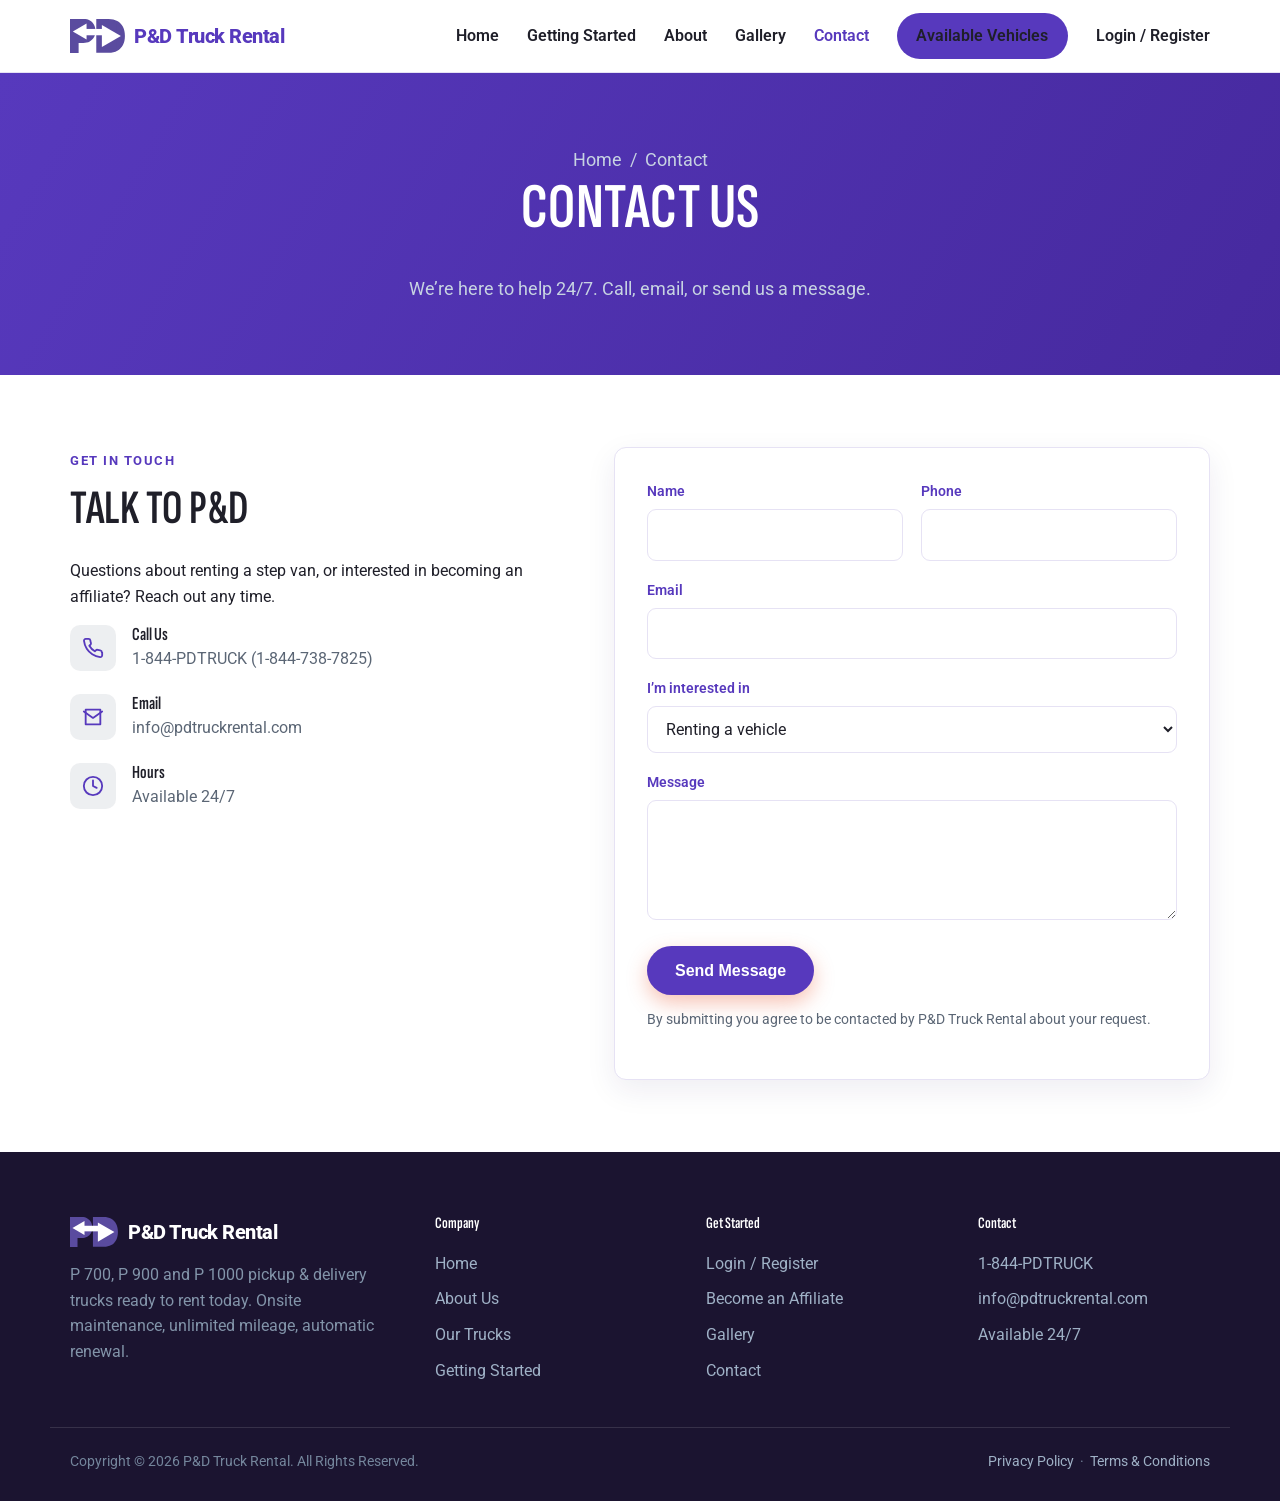
<file: contact.html>
<!DOCTYPE html>
<html lang="en">
<head>
  <meta charset="UTF-8">
  <meta name="viewport" content="width=device-width, initial-scale=1">
  <title>Contact | PD Truck Rental</title>
  <meta name="description" content="Contact P&amp;D Truck Rental 24/7. Call 1-844-PDTRUCK or email info@pdtruckrental.com to rent a step van or become an affiliate.">
  <link rel="preconnect" href="https://fonts.googleapis.com">
  <link rel="preconnect" href="https://fonts.gstatic.com" crossorigin>
  <link href="https://fonts.googleapis.com/css2?family=Roboto:wght@400;500;700&family=Sofia+Sans+Extra+Condensed:wght@500;600;700&display=swap" rel="stylesheet">
  <link rel="stylesheet" href="css/styles.css">
</head>
<body>
  <header class="site-header">
    <div class="container nav">
      <a class="brand" href="index.html" aria-label="P&amp;D Truck Rental home">
        <img class="brand__logo" src="assets/logo.svg" alt="" width="55" height="34">
        <span>P&amp;D&nbsp;Truck&nbsp;Rental</span>
      </a>
      <nav aria-label="Primary">
        <ul class="nav__links" id="nav-links">
          <li><a href="index.html">Home</a></li>
          <li><a href="getting-started.html">Getting Started</a></li>
          <li><a href="about.html">About</a></li>
          <li><a href="gallery.html">Gallery</a></li>
          <li><a href="contact.html" class="is-active">Contact</a></li>
          <li><a href="vehicles.html" class="btn btn--dark" style="padding:.5rem 1.1rem;">Available Vehicles</a></li>
          <li><a href="#" data-open-login>Login / Register</a></li>
        </ul>
      </nav>
      <button class="nav__toggle" aria-label="Toggle menu" aria-expanded="false" aria-controls="nav-links">
        <span></span><span></span><span></span>
      </button>
    </div>
  </header>

  <section class="page-hero">
    <div class="container">
      <p class="breadcrumb"><a href="index.html">Home</a> &nbsp;/&nbsp; Contact</p>
      <h1>Contact Us</h1>
      <p>We&rsquo;re here to help 24/7. Call, email, or send us a message.</p>
    </div>
  </section>

  <section class="section">
    <div class="container contact-grid">
      <div>
        <span class="eyebrow">Get in Touch</span>
        <h2>Talk to P&amp;D</h2>
        <p>Questions about renting a step van, or interested in becoming an affiliate? Reach out any time.</p>
        <ul class="info-list">
          <li class="info-item">
            <span class="info-item__icon"><svg viewBox="0 0 24 24" fill="none" stroke="currentColor" stroke-width="2" stroke-linecap="round" stroke-linejoin="round"><path d="M22 16.9v3a2 2 0 0 1-2.2 2 19.8 19.8 0 0 1-8.6-3 19.5 19.5 0 0 1-6-6 19.8 19.8 0 0 1-3-8.6A2 2 0 0 1 4.1 2h3a2 2 0 0 1 2 1.7c.1.9.3 1.8.6 2.7a2 2 0 0 1-.5 2.1L8 9.6a16 16 0 0 0 6 6l1.1-1.1a2 2 0 0 1 2.1-.5c.9.3 1.8.5 2.7.6a2 2 0 0 1 1.7 2.1z"/></svg></span>
            <div><h4>Call Us</h4><p><a href="tel:18447387825">1-844-PDTRUCK</a> (1-844-738-7825)</p></div>
          </li>
          <li class="info-item">
            <span class="info-item__icon"><svg viewBox="0 0 24 24" fill="none" stroke="currentColor" stroke-width="2" stroke-linecap="round" stroke-linejoin="round"><path d="M4 4h16v16H4z"/><path d="m22 6-10 7L2 6"/></svg></span>
            <div><h4>Email</h4><p><a href="mailto:info@pdtruckrental.com">info@pdtruckrental.com</a></p></div>
          </li>
          <li class="info-item">
            <span class="info-item__icon"><svg viewBox="0 0 24 24" fill="none" stroke="currentColor" stroke-width="2" stroke-linecap="round" stroke-linejoin="round"><circle cx="12" cy="12" r="10"/><path d="M12 6v6l4 2"/></svg></span>
            <div><h4>Hours</h4><p>Available 24/7</p></div>
          </li>
        </ul>
      </div>

      <form class="form" id="contact-form" novalidate>
        <div class="form__success">Thanks! Your message has been sent&mdash;our team will be in touch shortly.</div>
        <div class="form__row">
          <div class="field"><label for="name">Name</label><input id="name" name="name" type="text" required autocomplete="name"></div>
          <div class="field"><label for="phone">Phone</label><input id="phone" name="phone" type="tel" autocomplete="tel"></div>
        </div>
        <div class="field"><label for="email">Email</label><input id="email" name="email" type="email" required autocomplete="email"></div>
        <div class="field"><label for="topic">I&rsquo;m interested in</label>
          <select id="topic" name="topic">
            <option>Renting a vehicle</option>
            <option>Becoming an affiliate</option>
            <option>Maintenance &amp; support</option>
            <option>Something else</option>
          </select>
        </div>
        <div class="field"><label for="message">Message</label><textarea id="message" name="message" required></textarea></div>
        <button type="submit" class="btn btn--primary">Send Message</button>
        <p class="form__note">By submitting you agree to be contacted by P&amp;D Truck Rental about your request.</p>
      </form>
    </div>
  </section>

  <footer class="site-footer">
    <div class="container footer-grid">
      <div class="footer-brand">
        <a class="brand" href="index.html" style="color:#fff;">
          <img class="brand__logo" src="assets/logo.svg" alt="" width="49" height="30">
          <span>P&amp;D Truck Rental</span>
        </a>
        <p>P&nbsp;700, P&nbsp;900 and P&nbsp;1000 pickup &amp; delivery trucks ready to rent today. Onsite maintenance, unlimited mileage, automatic renewal.</p>
      </div>
      <div>
        <h4>Company</h4>
        <ul class="footer-links">
          <li><a href="index.html">Home</a></li>
          <li><a href="about.html">About Us</a></li>
          <li><a href="vehicles.html">Our Trucks</a></li>
          <li><a href="getting-started.html">Getting Started</a></li>
        </ul>
      </div>
      <div>
        <h4>Get Started</h4>
        <ul class="footer-links">
          <li><a href="#" data-open-login>Login / Register</a></li>
          <li><a href="contact.html">Become an Affiliate</a></li>
          <li><a href="gallery.html">Gallery</a></li>
          <li><a href="contact.html">Contact</a></li>
        </ul>
      </div>
      <div>
        <h4>Contact</h4>
        <ul class="footer-links">
          <li><a href="tel:18447387825">1-844-PDTRUCK</a></li>
          <li><a href="mailto:info@pdtruckrental.com">info@pdtruckrental.com</a></li>
          <li>Available 24/7</li>
        </ul>
      </div>
    </div>
    <div class="container footer-bottom">
      <span>Copyright &copy; <span id="year">2026</span> P&amp;D Truck Rental. All Rights Reserved.</span>
      <span><a href="#">Privacy Policy</a> &nbsp;&middot;&nbsp; <a href="#">Terms &amp; Conditions</a></span>
    </div>
  </footer>

  <div class="modal" id="login-modal" role="dialog" aria-modal="true" aria-labelledby="login-title">
    <div class="modal__inner">
      <div class="modal__head">
        <h3 id="login-title">Login</h3>
        <button class="modal__close" data-close aria-label="Close">&times;</button>
      </div>
      <div class="modal__body">
        <div class="tabs__nav">
          <button class="tab-btn is-active" data-tab="tab-renter">Renter</button>
          <button class="tab-btn" data-tab="tab-affiliate">Affiliates</button>
        </div>
        <div class="tab-panel is-active" id="tab-renter">
          <a class="modal-link" href="https://app.pdtruckrental.com" target="_blank" rel="noopener">Login / Register <span aria-hidden="true">&rarr;</span></a>
        </div>
        <div class="tab-panel" id="tab-affiliate">
          <div class="loc-columns">
            <a class="modal-link" href="https://atlanta.pdtruckrental.com" target="_blank" rel="noopener">Atlanta</a>
            <a class="modal-link" href="https://northatlanta.pdtruckrental.com" target="_blank" rel="noopener">North Atlanta</a>
            <a class="modal-link" href="https://miamidade.pdtruckrental.com" target="_blank" rel="noopener">Miami Dade</a>
            <a class="modal-link" href="https://cleveland.pdtruckrental.com" target="_blank" rel="noopener">Cleveland</a>
            <a class="modal-link" href="https://dmv.pdtruckrental.com" target="_blank" rel="noopener">DMV</a>
            <a class="modal-link" href="https://raleigh.pdtruckrental.com" target="_blank" rel="noopener">Raleigh</a>
            <a class="modal-link" href="https://lexington.pdtruckrental.com" target="_blank" rel="noopener">Lexington</a>
            <a class="modal-link" href="https://charlotte.pdtruckrental.com" target="_blank" rel="noopener">Charlotte</a>
            <a class="modal-link" href="https://kentucky.pdtruckrental.com" target="_blank" rel="noopener">Kentucky</a>
            <a class="modal-link" href="https://knoxville.pdtruckrental.com" target="_blank" rel="noopener">Knoxville</a>
            <a class="modal-link" href="https://hamptonroads.pdtruckrental.com" target="_blank" rel="noopener">Hampton Roads</a>
            <a class="modal-link" href="https://richmond.pdtruckrental.com" target="_blank" rel="noopener">Richmond</a>
            <a class="modal-link" href="https://orlando.pdtruckrental.com" target="_blank" rel="noopener">Orlando</a>
            <a class="modal-link" href="https://centralflorida.pdtruckrental.com" target="_blank" rel="noopener">Central Florida</a>
            <a class="modal-link" href="https://lonestar.pdtruckrental.com" target="_blank" rel="noopener">Lone Star</a>
            <a class="modal-link" href="https://newyork.pdtruckrental.com" target="_blank" rel="noopener">New York</a>
            <a class="modal-link" href="https://utah.pdtruckrental.com" target="_blank" rel="noopener">Utah</a>
            <a class="modal-link" href="https://florence.pdtruckrental.com" target="_blank" rel="noopener">Florence</a>
          </div>
        </div>
      </div>
    </div>
  </div>

  <script src="js/main.js"></script>
</body>
</html>
</file>
<file: css/styles.css>
/* ===========================================================
   PD Truck Rental — site styles
   =========================================================== */

:root {
  --navy: #5739bd;          /* brand purple (headings / dark UI) */
  --navy-700: #46299e;      /* darker purple */
  --accent: #5739bd;        /* primary action purple */
  --accent-dark: #46299e;
  --ink: #1f1f29;
  --muted: #5b6675;
  --line: #e6e2f4;
  --bg: #ffffff;
  --bg-soft: #f4f2fb;
  --bg-dark: #1b1430;       /* deep plum footer */
  --radius: 12px;
  --shadow: 0 10px 30px rgba(40, 20, 90, 0.08);
  --shadow-lg: 0 20px 50px rgba(40, 20, 90, 0.16);
  --maxw: 1180px;
  --font: "Roboto", "Segoe UI", system-ui, -apple-system, Helvetica, Arial, sans-serif;
  --font-head: "Sofia Sans Extra Condensed", "Roboto", "Segoe UI", system-ui, sans-serif;
}

* { box-sizing: border-box; }

html { scroll-behavior: smooth; }

body {
  margin: 0;
  font-family: var(--font);
  color: var(--ink);
  line-height: 1.6;
  background: var(--bg);
  -webkit-font-smoothing: antialiased;
}

img { max-width: 100%; display: block; }

a { color: var(--accent); text-decoration: none; }
a:hover { text-decoration: underline; }

h1, h2, h3, h4 {
  font-family: var(--font-head);
  color: var(--ink);
  line-height: 1.05;
  margin: 0 0 .5em;
  text-transform: uppercase;
  font-weight: 600;
  letter-spacing: .5px;
}
h1 { font-size: clamp(2.4rem, 6vw, 4rem); }
h2 { font-size: clamp(2rem, 4.5vw, 3rem); }
h3 { font-size: 1.5rem; text-transform: none; letter-spacing: 0; }
h4 { font-size: 1.15rem; text-transform: none; letter-spacing: 0; }

p { margin: 0 0 1rem; }

.container {
  width: 100%;
  max-width: var(--maxw);
  margin: 0 auto;
  padding: 0 20px;
}

.section { padding: 72px 0; }
.section--soft { background: var(--bg-soft); }
.section--dark { background: var(--bg-dark); color: #cdd7e4; }
.section--dark h2, .section--dark h3 { color: #fff; }

.section__head { max-width: 720px; margin: 0 auto 48px; text-align: center; }
.section__head p { color: var(--muted); font-size: 1.1rem; }

.eyebrow {
  display: inline-block;
  font-size: .8rem;
  font-weight: 700;
  letter-spacing: 1.5px;
  text-transform: uppercase;
  color: var(--accent);
  margin-bottom: .75rem;
}

/* ---------- Buttons ---------- */
.btn {
  display: inline-flex;
  align-items: center;
  gap: .5rem;
  padding: .85rem 1.6rem;
  border-radius: 999px;
  font-weight: 600;
  font-size: 1rem;
  border: 2px solid transparent;
  cursor: pointer;
  transition: transform .15s ease, background .15s ease, box-shadow .15s ease;
}
.btn:hover { text-decoration: none; transform: translateY(-2px); }
.btn--primary { background: var(--accent); color: #fff; box-shadow: 0 8px 20px rgba(232, 85, 45, .35); }
.btn--primary:hover { background: var(--accent-dark); }
.btn--ghost { background: transparent; color: #fff; border-color: rgba(255,255,255,.5); }
.btn--ghost:hover { border-color: #fff; background: rgba(255,255,255,.08); }
.btn--dark { background: var(--navy); color: #fff; }
.btn--dark:hover { background: var(--navy-700); }

/* ---------- Header ---------- */
.site-header {
  position: sticky;
  top: 0;
  z-index: 50;
  background: rgba(255,255,255,.92);
  backdrop-filter: saturate(180%) blur(10px);
  border-bottom: 1px solid var(--line);
}
.nav {
  display: flex;
  align-items: center;
  justify-content: space-between;
  height: 72px;
}
.brand {
  display: flex;
  align-items: center;
  gap: .6rem;
  font-weight: 800;
  font-size: 1.25rem;
  color: var(--navy);
  letter-spacing: -.5px;
}
.brand:hover { text-decoration: none; }
.brand__logo { height: 34px; width: auto; display: block; }
.site-footer .brand__logo { height: 30px; }
.brand b { color: var(--accent); }

.nav__links { display: flex; align-items: center; gap: 28px; list-style: none; margin: 0; padding: 0; }
.nav__links a { color: var(--ink); font-weight: 600; font-size: .98rem; }
.nav__links a:hover { color: var(--accent); text-decoration: none; }
.nav__links a.is-active { color: var(--accent); }
.nav__cta { display: flex; align-items: center; gap: 16px; }
.nav__phone { font-weight: 700; color: var(--navy); white-space: nowrap; }
.nav__phone:hover { color: var(--accent); text-decoration: none; }

.nav__toggle {
  display: none;
  background: none; border: none; cursor: pointer;
  width: 44px; height: 44px;
  padding: 10px;
}
.nav__toggle span {
  display: block; height: 2px; background: var(--navy);
  margin: 5px 0; border-radius: 2px; transition: .25s;
}

/* ---------- Hero ---------- */
.hero {
  position: relative;
  background:
    linear-gradient(115deg, rgba(11,28,51,.94) 0%, rgba(13,34,64,.8) 55%, rgba(19,49,92,.55) 100%),
    url("../assets/hero.svg") center/cover no-repeat,
    var(--navy);
  color: #fff;
  padding: 96px 0 104px;
}
.hero h1 { color: #fff; max-width: 14ch; }
.hero p { font-size: 1.2rem; color: #c7d3e2; max-width: 52ch; }
.hero__actions { display: flex; flex-wrap: wrap; gap: 14px; margin-top: 28px; }
.hero__stats {
  display: flex; flex-wrap: wrap; gap: 40px; margin-top: 48px;
  padding-top: 32px; border-top: 1px solid rgba(255,255,255,.15);
}
.hero__stat strong { display: block; font-size: 2rem; color: #fff; }
.hero__stat span { color: #9fb1c6; font-size: .95rem; }

/* ---------- Logos / partners ---------- */
.partners { padding: 40px 0; border-bottom: 1px solid var(--line); }
.partners p { text-align: center; color: var(--muted); font-weight: 600; letter-spacing: 1px; text-transform: uppercase; font-size: .8rem; margin-bottom: 22px; }
.partners__row { display: flex; flex-wrap: wrap; justify-content: center; align-items: center; gap: 18px 44px; }
.partners__row span {
  font-weight: 800; font-size: 1.35rem; color: var(--navy); opacity: .55;
  letter-spacing: .5px;
}

/* ---------- Feature grid ---------- */
.grid { display: grid; gap: 24px; }
.grid--3 { grid-template-columns: repeat(3, 1fr); }
.grid--2 { grid-template-columns: repeat(2, 1fr); }
.grid--4 { grid-template-columns: repeat(4, 1fr); }

.card {
  background: var(--bg);
  border: 1px solid var(--line);
  border-radius: var(--radius);
  padding: 28px;
  box-shadow: var(--shadow);
  transition: transform .2s ease, box-shadow .2s ease;
}
.card:hover { transform: translateY(-4px); box-shadow: var(--shadow-lg); }
.card__icon {
  width: 52px; height: 52px; border-radius: 12px;
  background: rgba(232,85,45,.12); color: var(--accent);
  display: grid; place-items: center; margin-bottom: 16px;
}
.card__icon svg { width: 26px; height: 26px; }
.card h3 { margin-bottom: .4rem; }
.card p { color: var(--muted); margin: 0; }

/* ---------- Split media ---------- */
.split { display: grid; grid-template-columns: 1fr 1fr; gap: 56px; align-items: center; }
.split__media {
  border-radius: var(--radius); overflow: hidden; box-shadow: var(--shadow-lg);
  background: var(--bg-soft); aspect-ratio: 16 / 11;
}
.split__media svg, .split__media img { width: 100%; height: 100%; object-fit: cover; display: block; }
.card .split__media { box-shadow: none; aspect-ratio: 3 / 2; }
.gallery-tile { border-radius: var(--radius); overflow: hidden; box-shadow: var(--shadow); aspect-ratio: 4 / 3; background: var(--bg-soft); }
.gallery-tile img { width: 100%; height: 100%; object-fit: cover; display: block; transition: transform .3s ease; }
.gallery-tile:hover img { transform: scale(1.05); }
.split ul { list-style: none; padding: 0; margin: 1.25rem 0 0; }
.split li { padding: 8px 0 8px 32px; position: relative; color: var(--muted); }
.split li::before {
  content: ""; position: absolute; left: 0; top: 14px;
  width: 18px; height: 18px; border-radius: 50%;
  background: var(--accent)
    url("data:image/svg+xml;utf8,<svg xmlns='http://www.w3.org/2000/svg' viewBox='0 0 24 24' fill='white'><path d='M9 16.2 4.8 12l-1.4 1.4L9 19 21 7l-1.4-1.4z'/></svg>")
    center/12px no-repeat;
}

/* ---------- Steps ---------- */
.steps { counter-reset: step; display: grid; gap: 24px; grid-template-columns: repeat(3,1fr); }
.step { position: relative; padding: 28px; background: #fff; border: 1px solid var(--line); border-radius: var(--radius); box-shadow: var(--shadow); }
.step::before {
  counter-increment: step; content: counter(step);
  display: grid; place-items: center;
  width: 44px; height: 44px; border-radius: 50%;
  background: var(--navy); color: #fff; font-weight: 800; font-size: 1.2rem;
  margin-bottom: 16px;
}
.step h3 { margin-bottom: .35rem; }
.step p { color: var(--muted); margin: 0; }

/* ---------- CTA band ---------- */
.cta-band { background: var(--accent); color: #fff; padding: 60px 0; text-align: center; }
.cta-band h2 { color: #fff; }
.cta-band p { color: rgba(255,255,255,.9); font-size: 1.15rem; max-width: 56ch; margin: 0 auto 24px; }
.cta-band .btn--dark { box-shadow: 0 10px 24px rgba(0,0,0,.2); }

/* ---------- Page hero (interior) ---------- */
.page-hero {
  background: linear-gradient(120deg, var(--navy) 0%, var(--navy-700) 100%);
  color: #fff; padding: 72px 0; text-align: center;
}
.page-hero h1 { color: #fff; }
.page-hero p { color: #c7d3e2; max-width: 60ch; margin: 0 auto; font-size: 1.15rem; }
.breadcrumb { color: #9fb1c6; font-size: .9rem; margin-bottom: 1rem; }
.breadcrumb a { color: #c7d3e2; }

/* ---------- Contact ---------- */
.contact-grid { display: grid; grid-template-columns: 1fr 1.2fr; gap: 48px; align-items: start; }
.info-list { list-style: none; padding: 0; margin: 0; display: grid; gap: 22px; }
.info-item { display: flex; gap: 16px; }
.info-item__icon {
  flex: none; width: 46px; height: 46px; border-radius: 10px;
  background: rgba(13,34,64,.07); color: var(--navy);
  display: grid; place-items: center;
}
.info-item__icon svg { width: 22px; height: 22px; }
.info-item h4 { margin: 0 0 2px; }
.info-item p, .info-item a { margin: 0; color: var(--muted); }

.form { background: #fff; border: 1px solid var(--line); border-radius: var(--radius); padding: 32px; box-shadow: var(--shadow); }
.form__row { display: grid; grid-template-columns: 1fr 1fr; gap: 18px; }
.field { margin-bottom: 18px; }
.field label { display: block; font-weight: 600; font-size: .9rem; margin-bottom: 6px; color: var(--navy); }
.field input, .field select, .field textarea {
  width: 100%; padding: 12px 14px; border: 1px solid var(--line);
  border-radius: 9px; font: inherit; color: var(--ink); background: #fff;
  transition: border .15s, box-shadow .15s;
}
.field input:focus, .field select:focus, .field textarea:focus {
  outline: none; border-color: var(--accent);
  box-shadow: 0 0 0 3px rgba(232,85,45,.15);
}
.field textarea { resize: vertical; min-height: 120px; }
.form__note { font-size: .85rem; color: var(--muted); margin-top: 14px; }
.form__success {
  display: none; background: #e8f7ee; border: 1px solid #b7e4c7;
  color: #1b6b3a; padding: 14px 16px; border-radius: 9px; margin-bottom: 18px;
}
.form__success.show { display: block; }

/* ---------- Locations ---------- */
.loc-grid { display: grid; grid-template-columns: repeat(auto-fit, minmax(200px,1fr)); gap: 20px; }
.loc {
  background: #fff; border: 1px solid var(--line); border-radius: var(--radius);
  padding: 22px; box-shadow: var(--shadow);
}
.loc h3 { margin-bottom: .2rem; }
.loc p { color: var(--muted); margin: 0; font-size: .95rem; }
.loc a { font-weight: 600; }

/* ---------- FAQ ---------- */
.faq { max-width: 820px; margin: 0 auto; }
.faq details {
  background: #fff; border: 1px solid var(--line); border-radius: var(--radius);
  padding: 4px 22px; margin-bottom: 14px; box-shadow: var(--shadow);
}
.faq summary {
  cursor: pointer; font-weight: 700; color: var(--navy);
  padding: 18px 0; list-style: none; position: relative;
}
.faq summary::-webkit-details-marker { display: none; }
.faq summary::after {
  content: "+"; position: absolute; right: 0; top: 14px;
  font-size: 1.6rem; color: var(--accent); font-weight: 400; transition: transform .2s;
}
.faq details[open] summary::after { content: "\2013"; }
.faq details p { color: var(--muted); padding-bottom: 18px; margin: 0; }

/* ---------- Footer ---------- */
.site-footer { background: var(--bg-dark); color: #9fb1c6; padding: 64px 0 28px; }
.footer-grid { display: grid; grid-template-columns: 1.4fr 1fr 1fr 1fr; gap: 40px; }
.site-footer h4 { color: #fff; font-size: 1rem; margin-bottom: 18px; }
.site-footer a { color: #9fb1c6; }
.site-footer a:hover { color: #fff; text-decoration: none; }
.footer-links { list-style: none; padding: 0; margin: 0; display: grid; gap: 10px; }
.footer-brand .brand { color: #fff; margin-bottom: 14px; }
.footer-brand p { color: #8294a9; max-width: 34ch; }
.footer-bottom {
  margin-top: 44px; padding-top: 22px; border-top: 1px solid rgba(255,255,255,.12);
  display: flex; justify-content: space-between; flex-wrap: wrap; gap: 12px;
  font-size: .88rem; color: #74869c;
}

/* ---------- Hero slider ---------- */
.hero-slider { position: relative; background: var(--bg-dark); overflow: hidden; }
.slider { position: relative; min-height: 600px; }
.slide {
  position: absolute; inset: 0;
  display: flex; align-items: center;
  opacity: 0; visibility: hidden;
  transition: opacity .7s ease;
  background-size: cover; background-position: center;
}
.slide.is-active { opacity: 1; visibility: visible; }
.slide::before {
  content: ""; position: absolute; inset: 0;
  background: linear-gradient(100deg, rgba(27,20,48,.92) 0%, rgba(40,20,90,.78) 45%, rgba(87,57,189,.45) 100%);
}
.slide__inner { position: relative; max-width: 640px; }
.slide h1 { color: #fff; }
.slide p { color: #d9d2ef; font-size: 1.2rem; margin-top: .5rem; }
.slide__actions { display: flex; flex-wrap: wrap; gap: 14px; margin-top: 28px; }
.slider__dots {
  position: absolute; bottom: 26px; left: 50%; transform: translateX(-50%);
  display: flex; gap: 10px; z-index: 5;
}
.slider__dots button {
  width: 12px; height: 12px; border-radius: 50%; border: 2px solid #fff;
  background: transparent; cursor: pointer; padding: 0; transition: background .2s;
}
.slider__dots button.is-active { background: #fff; }

/* ---------- App download ---------- */
.app-badges { display: flex; flex-wrap: wrap; gap: 16px; margin-top: 24px; }
.app-badge {
  display: inline-flex; align-items: center; gap: 12px;
  background: #000; color: #fff; border-radius: 12px;
  padding: 12px 20px; min-width: 200px;
}
.app-badge:hover { text-decoration: none; transform: translateY(-2px); }
.app-badge svg { width: 30px; height: 30px; flex: none; }
.app-badge span { display: block; font-size: .72rem; line-height: 1.2; opacity: .85; }
.app-badge strong { display: block; font-size: 1.15rem; line-height: 1.1; }

/* ---------- Modal ---------- */
.modal {
  position: fixed; inset: 0; z-index: 100;
  display: none; align-items: center; justify-content: center;
  background: rgba(20,12,40,.6); padding: 20px;
}
.modal.open { display: flex; }
.modal__inner {
  background: #fff; border-radius: 14px; width: 100%; max-width: 560px;
  max-height: 88vh; overflow: auto; box-shadow: var(--shadow-lg);
}
.modal__head {
  display: flex; align-items: center; justify-content: space-between;
  padding: 20px 24px; border-bottom: 1px solid var(--line);
}
.modal__head h3 { margin: 0; }
.modal__close { background: none; border: none; font-size: 1.6rem; cursor: pointer; color: var(--muted); line-height: 1; }
.modal__body { padding: 24px; }
.tabs__nav { display: flex; gap: 8px; margin-bottom: 20px; }
.tab-btn {
  flex: 1; padding: 12px; border: 1px solid var(--line); background: var(--bg-soft);
  border-radius: 10px; font: inherit; font-weight: 700; cursor: pointer; color: var(--muted);
}
.tab-btn.is-active { background: var(--accent); color: #fff; border-color: var(--accent); }
.tab-panel { display: none; }
.tab-panel.is-active { display: block; }
.modal-link {
  display: flex; align-items: center; justify-content: space-between;
  padding: 14px 18px; border: 1px solid var(--line); border-radius: 10px;
  margin-bottom: 10px; font-weight: 600; color: var(--ink);
}
.modal-link:hover { text-decoration: none; border-color: var(--accent); color: var(--accent); background: var(--bg-soft); }
.loc-columns { columns: 2; column-gap: 10px; }
.loc-columns .modal-link { break-inside: avoid; }

/* ---------- Responsive ---------- */
@media (max-width: 900px) {
  .grid--3, .grid--4, .steps { grid-template-columns: 1fr 1fr; }
  .split, .contact-grid { grid-template-columns: 1fr; gap: 32px; }
  .footer-grid { grid-template-columns: 1fr 1fr; }
}
@media (max-width: 700px) {
  .nav__links {
    position: absolute; top: 72px; left: 0; right: 0;
    flex-direction: column; align-items: flex-start; gap: 0;
    background: #fff; border-bottom: 1px solid var(--line);
    padding: 8px 20px 16px; box-shadow: var(--shadow);
    display: none;
  }
  .nav__links.open { display: flex; }
  .nav__links li { width: 100%; }
  .nav__links a { display: block; padding: 12px 0; width: 100%; }
  .nav__toggle { display: block; }
  .nav__phone { display: none; }
  .grid--3, .grid--4, .steps, .grid--2 { grid-template-columns: 1fr; }
  .footer-grid { grid-template-columns: 1fr 1fr; }
  .form__row { grid-template-columns: 1fr; }
  .section { padding: 56px 0; }
}
@media (max-width: 480px) {
  .footer-grid { grid-template-columns: 1fr; }
  .hero__stats { gap: 24px; }
}

@media (max-width: 700px) {
  .slider { min-height: 540px; }
  .slide { background-attachment: scroll; }
  .loc-columns { columns: 1; }
  .app-badge { flex: 1; min-width: 0; }
}
</file>
